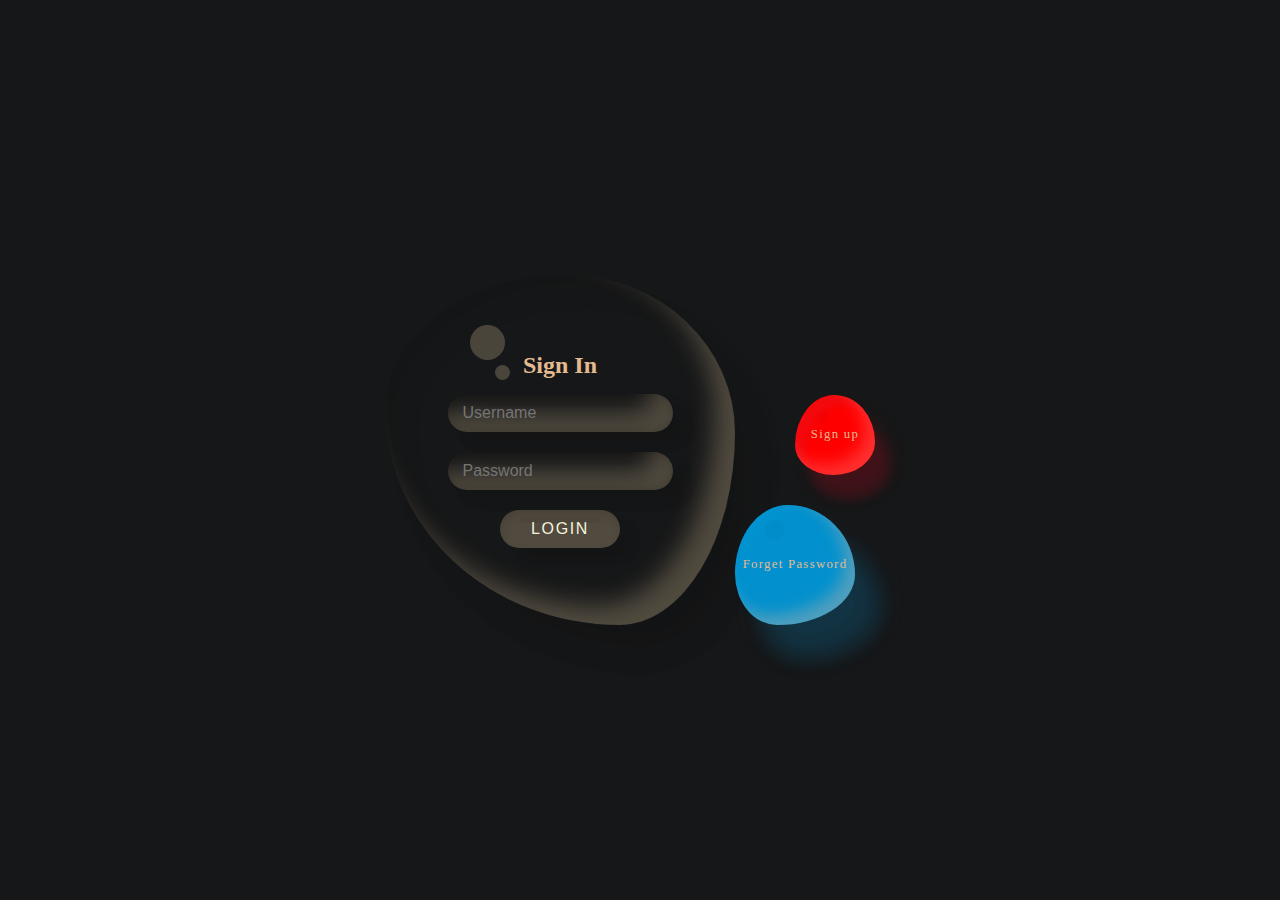
<file: login.html>
<!DOCTYPE html>
<html lang="en">
<head>
    <meta charset="UTF-8">
    <meta name="viewport" content="width=device-width, initial-scale=1.0">
    <title>Log In</title>
    <link rel="stylesheet" href="css/style1.css">
</head>
<body>
    <div class="container">
        <div class="drop">
            <div class="content">
                <h2>Sign In</h2>
                <form>
                    <div class="inputBox">
                        <input type="text" placeholder="Username">
                    </div>
                    <div class="inputBox">
                        <input type="password" placeholder="Password">
                    </div>
                    <div class="inputBox">
                        <input type="submit" value="Login">
                    </div>
                </form>
            </div>
        </div>
        <a href="#" class="btns">Forget Password</a>
        <a href="#" class="btns signup">Sign up</a>
    </div>
</body>
</html>
</file>
<file: css/style1.css>
*{
    margin: 0;
    padding: 0;
    box-sizing: border-box;
}
body{
    display: flex;
    justify-content: center;
    align-items: center;
    min-height: 100vh;
    background-color:  rgb(22, 23, 24);
}
.container{
    position: relative;
    left: -80px;
    display: flex;
    justify-content: center;
    align-items: center;
}
.container .drop{
    position: relative;
    width: 350px;
    height: 350px;
    box-shadow: inset 20px 20px 20px rgba(0, 0, 0, 0.05),
    25px 35px 20px rgba(0, 0, 0, 0.05),
    25px 30px 30px rgba(0, 0, 0, 0.05),
    inset -20px -20px 25px rgba(212, 189, 152, 0.308);
    transition: 0.5s;
    display: flex;
    justify-content: center;
    align-items: center;
    border-radius: 52% 48% 33% 67% / 38% 45% 55% 62%;

}
.container .drop:hover{
    border-radius: 50%;
}
.container .drop::before{
    content: '';
    position: absolute;
    top: 50px;
    left: 85px;
    width: 35px;
    height: 35px;
    border-radius: 50%;
    background-color: rgba(212, 189, 152, 0.308);
    opacity: 0.9;
}
.container .drop::after{
    content: '';
    position: absolute;
    top: 90px;
    left: 110px;
    width: 15px;
    height: 15px;
    border-radius: 50%;
    background-color:rgba(212, 189, 152, 0.308);
    opacity: 0.9;
}
.container .drop .content{
    position: relative;
    display: flex;
    justify-content: center;
    align-items: center;
    text-align: center;
    flex-direction: column;
    padding: 40px;
    gap: 15px;
}
.container .drop .content h2{
    position: relative;
    color: rgb(228, 186, 144);
    display: flex;
}
.container .drop .content form{
    display: flex;
    flex-direction: column;
    gap: 20px;
    justify-content: center;
    align-items: center;
}
.container .drop .content form .inputBox{
    position: relative;
    width: 225px;
    box-shadow: inset 2px 5px 10px rgba(0, 0, 0, 0.1),
    inset -2px -5px 10px rgba(0, 0, 0, 0.1),
    15px 15px 10px rgba(0, 0, 0, 0.05),
    15px 10px 15px rgba(0, 0, 0, 0.05),
    inset -20px -20px 25px rgba(212, 189, 152, 0.308);
    border-radius: 25px;
    cursor: pointer;
}
.container .drop .content form .inputBox::before{
    content: '';
    position: absolute;
    top: 8px;
    left: 50%;
    transform: translateX(-50%);
    width: 65%;
    height: 5px;
    background: rgba(0, 0, 0, 0.05);
    border-radius: 5px;
}
.container .drop .content form .inputBox input{
    border: none;
    outline: none;
    background: transparent;
    width: 100%;
    font-size: 1em;
    padding: 10px 15px;
    cursor: pointer;
    color: white;
}
.container .drop .content form .inputBox input[type='submit']{
    color: beige;
    text-transform: uppercase;
    font-size: 1em;
    cursor: pointer;
    letter-spacing: 0.1em;
    font-weight: 500;
}
.container .drop .content form .inputBox:last-child{
    width: 120px;
    background-color: rgba(212, 189, 152, 0.308);
    box-shadow: inset 2px 5px 10px rgba(0, 0, 0, 0.1),
    15px 15px 10px rgba(0, 0, 0, 0.05),
    15px 10px 15px rgba(0, 0, 0, 0.025);
    transition: 0.5s;
}
.container .drop .content form .inputBox:last-child:hover{
    width: 150px;
}
.btns{
    position: absolute;
    right: -120px;
    bottom: 0;
    width: 120px;
    height: 120px;
    background: #0291ce;
    display: flex;
    justify-content: center;
    align-items: center;
    cursor: pointer;
    text-decoration: none;
    color: rgb(228, 186, 144);
    line-height: 1.2em;
    letter-spacing: 0.1em;
    font-size: 0.8em;
    transition: 0.25s;
    box-shadow: inset 10px 10px 10px rgba(1, 180, 255, 0.05),
    25px 35px 20px rgba(1, 180, 255, 0.1),
    25px 30px 30px rgba(1, 180, 255, 0.1),
    inset -10px -10px 15px rgba(255, 189, 152, 0.308);
    border-radius: 44% 56% 65% 35% / 57% 58% 42% 43%;
}
.btns:hover{
    border-radius: 50%;
}
.btns::before{
    content: '';
    position: absolute;
    top: 15px;
    left: 30px;
    width: 20px;
    height: 20px;
    background-color: rgba(0, 0, 0, 0.025);
    opacity: 0.4s;
    border-radius: 50%;
}
.btns.signup{
    bottom: 150px;
    right: -140px;
    width: 80px;
    height: 80px;
    border-radius: 49% 51% 52% 48% / 63% 59% 41% 37%;
    background: red;
    box-shadow: inset 10px 10px 10px rgba(1, 180, 255, 0.05),
    15px 25px 10px rgba(255, 1, 56, 0.1),
    15px 20px 20px rgba(255, 1, 14, 0.1),
    inset -10px -10px 15px rgba(255, 152, 152, 0.308);;
}
.btns.signup::before{
    left: 20px;
    width: 15px;
    height: 15px;
}
.btns:hover{
    border-radius: 50%;
}
</file>
